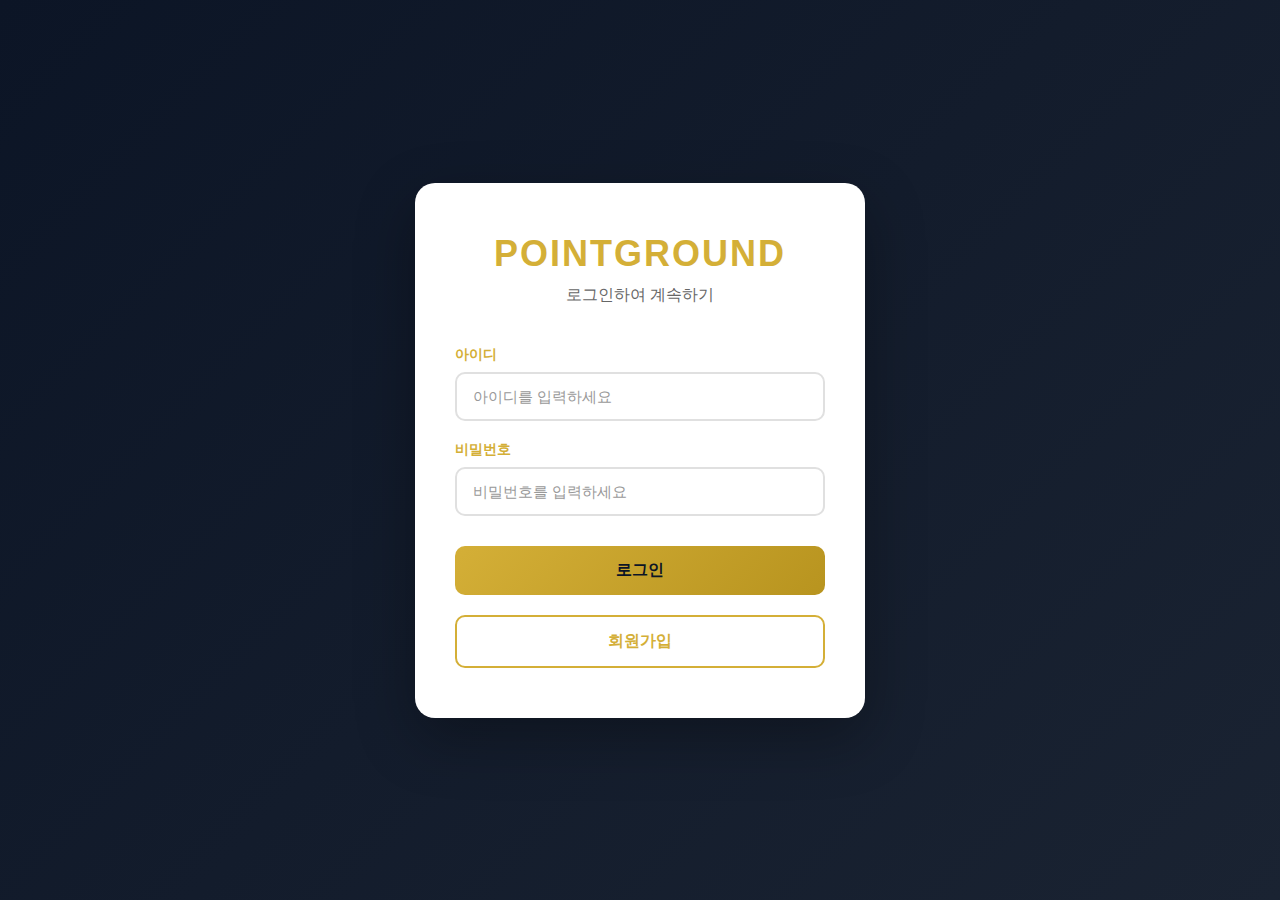
<file: index.html>
<!DOCTYPE html>
<html lang="ko">
    <head>
        <meta charset="UTF-8" />
        <meta name="viewport" content="width=device-width, initial-scale=1.0" />
        <title>POINTGROUND - 로그인</title>
        <link rel="stylesheet" href="styles.css" />
    </head>
    <body>
        <!-- 로그인 화면 -->
        <div class="login-container">
            <div class="login-card">
                <div class="login-header">
                    <h1 class="company-name">POINTGROUND</h1>
                    <p class="login-subtitle">로그인하여 계속하기</p>
                </div>

                <form id="loginForm" class="login-form">
                    <div class="form-group form-group-id">
                        <label for="username">아이디</label>
                        <input
                            type="text"
                            id="username"
                            name="username"
                            placeholder="아이디를 입력하세요"
                            required
                        />
                    </div>

                    <div class="form-group form-group-id">
                        <label for="password">비밀번호</label>
                        <input
                            type="password"
                            id="password"
                            name="password"
                            placeholder="비밀번호를 입력하세요"
                            required
                        />
                    </div>

                    <button type="submit" class="btn btn-login">로그인</button>

                    <button
                        type="button"
                        class="btn btn-signup"
                        id="openSignupBtn"
                    >
                        회원가입
                    </button>
                </form>
            </div>
        </div>

        <!-- 회원가입 모달 -->
        <div class="modal-overlay" id="signupModal" style="display: none">
            <div class="modal-content">
                <div class="modal-header">
                    <h2>회원가입</h2>
                    <button class="close-btn" id="closeModalBtn">✕</button>
                </div>

                <form id="signupForm" class="signup-form">
                    <div class="form-row">
                        <div class="form-group">
                            <label for="signup-username">아이디 *</label>
                            <input
                                type="text"
                                id="signup-username"
                                name="username"
                                placeholder="아이디를 입력하세요"
                                required
                            />
                        </div>
                    </div>

                    <div class="form-row">
                        <div class="form-group">
                            <label for="signup-password">비밀번호 *</label>
                            <input
                                type="password"
                                id="signup-password"
                                name="password"
                                placeholder="비밀번호를 입력하세요"
                                required
                            />
                        </div>
                    </div>

                    <div class="form-row">
                        <div class="form-group">
                            <label for="confirm-password"
                                >비밀번호 확인 *</label
                            >
                            <input
                                type="password"
                                id="confirm-password"
                                name="confirmPassword"
                                placeholder="비밀번호를 다시 입력하세요"
                                required
                            />
                        </div>
                    </div>

                    <div class="form-row">
                        <div class="form-group">
                            <label for="name">이름 *</label>
                            <input
                                type="text"
                                id="name"
                                name="name"
                                placeholder="이름을 입력하세요"
                                required
                            />
                        </div>
                    </div>

                    <div class="form-row">
                        <div class="form-group">
                            <label for="phone">전화번호 *</label>
                            <input
                                type="tel"
                                id="phone"
                                name="phone"
                                placeholder="010-0000-0000"
                                required
                            />
                        </div>
                    </div>

                    <div class="form-row">
                        <div class="form-group">
                            <label for="email">이메일 *</label>
                            <input
                                type="email"
                                id="email"
                                name="email"
                                placeholder="example@email.com"
                                required
                            />
                        </div>
                    </div>

                    <div class="form-row">
                        <div class="form-group">
                            <label for="address">주소 *</label>
                            <input
                                type="text"
                                id="address"
                                name="address"
                                placeholder="주소를 입력하세요"
                                required
                            />
                        </div>
                    </div>

                    <div class="form-row">
                        <div class="form-group">
                            <label for="ssn">주민번호 *</label>
                            <input
                                type="text"
                                id="ssn"
                                name="ssn"
                                placeholder="000000-0000000"
                                required
                            />
                        </div>
                    </div>

                    <div class="form-actions">
                        <button
                            type="button"
                            class="btn btn-cancel"
                            id="cancelSignupBtn"
                        >
                            취소
                        </button>
                        <button type="submit" class="btn btn-submit">
                            가입하기
                        </button>
                    </div>
                </form>
            </div>
        </div>

        <script src="script.js"></script>
    </body>
</html>
</file>
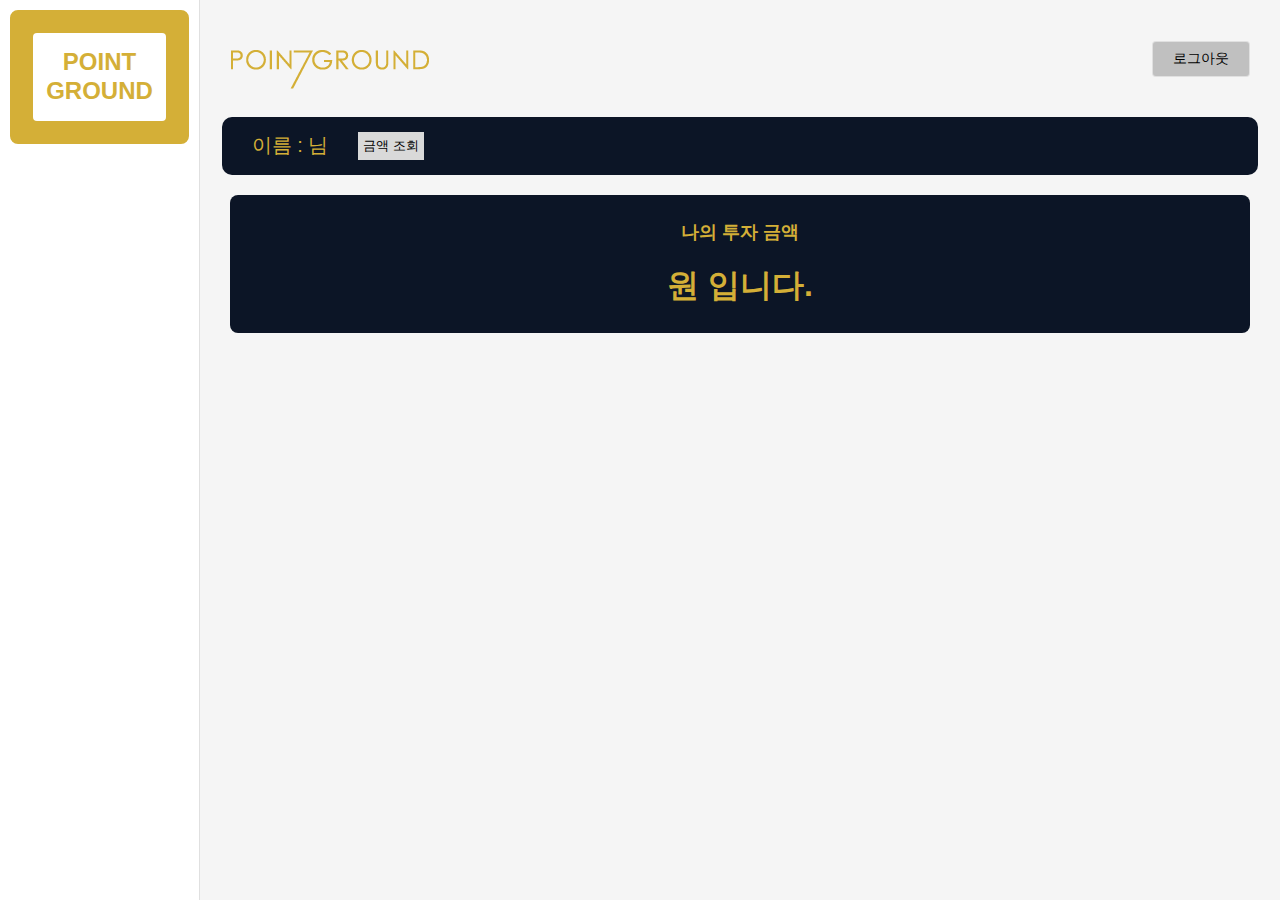
<file: infopage.html>
<!DOCTYPE html>
<html lang="ko">
    <head>
        <meta charset="UTF-8" />
        <meta name="viewport" content="width=device-width, initial-scale=1.0" />
        <title>RENTAL RECIPE - 대시보드</title>
        <link rel="stylesheet" href="infopage.css" />
    </head>
    <body>
        <!-- 사이드바 -->
        <aside class="sidebar">
            <div class="logo">
                <h1>POINT<br />GROUND</h1>
            </div>
        </aside>

        <!-- 메인 콘텐츠 -->
        <main class="main-content">
            <!-- 헤더 -->
            <header class="header">
                <h1><img src="images/logo.png" alt="" /></h1>
                <a href="index.html"
                    ><button class="login-btn">로그아웃</button></a
                >
            </header>

            <!-- 사용자 정보 바 -->
            <div class="user-info-bar">
                <span> 이름 : <span id="id-name"></span>님</span>

                <button class="serch-btn">금액 조회</button>
            </div>

            <!-- 수수료 대시보드 -->
            <div class="dashboard-row">
                <div class="commission-card red">
                    <h3>나의 투자 금액</h3>
                    <div class="today-value">
                        <span id="price"></span>원 입니다.
                    </div>
                </div>
            </div>
        </main>

        <script src="script.js"></script>
    </body>
</html>
</file>
<file: styles.css>
/* 전역 스타일 */
* {
    margin: 0;
    padding: 0;
    box-sizing: border-box;
}

body {
    font-family: -apple-system, BlinkMacSystemFont, "Segoe UI", "Roboto",
        "Oxygen", "Ubuntu", "Cantarell", "Fira Sans", "Droid Sans",
        "Helvetica Neue", sans-serif;
    -webkit-font-smoothing: antialiased;
    -moz-osx-font-smoothing: grayscale;
    background: linear-gradient(135deg, #0c1526 0%, #1a2332 100%);
    min-height: 100vh;
    display: flex;
    align-items: center;
    justify-content: center;
    padding: 20px;
}

/* 로그인 화면 */
.login-container {
    display: flex;
    align-items: center;
    justify-content: center;
    width: 100%;
}

.login-card {
    background: white;
    border-radius: 20px;
    box-shadow: 0 20px 60px rgba(0, 0, 0, 0.3);
    padding: 50px 40px;
    width: 100%;
    max-width: 450px;
    animation: slideUp 0.5s ease-out;
}

@keyframes slideUp {
    from {
        opacity: 0;
        transform: translateY(30px);
    }
    to {
        opacity: 1;
        transform: translateY(0);
    }
}

.login-header {
    text-align: center;
    margin-bottom: 40px;
}

.company-name {
    font-size: 36px;
    font-weight: 800;
    color: #d4af37;
    margin-bottom: 10px;
    letter-spacing: 2px;
}

.login-subtitle {
    color: #666;
    font-size: 16px;
    margin-top: 10px;
}

.login-form {
    display: flex;
    flex-direction: column;
    gap: 20px;
}

.form-group {
    display: flex;
    flex-direction: column;
    gap: 8px;
}

.form-group label {
    font-weight: 600;
    color: #d4af37;
    font-size: 14px;
}

.form-group input {
    width: 500px;
    padding: 14px 16px;
    border: 2px solid #e0e0e0;
    border-radius: 10px;
    font-size: 15px;
    transition: all 0.3s ease;
    outline: none;
}
.form-group-id input {
    width: 370px;
}
.form-group input:focus {
    border-color: #d4af37;
    box-shadow: 0 0 0 3px rgba(212, 175, 55, 0.1);
}

.form-group input::placeholder {
    color: #999;
}

.btn {
    padding: 14px 20px;
    border: none;
    border-radius: 10px;
    font-size: 16px;
    font-weight: 600;
    cursor: pointer;
    transition: all 0.3s ease;
    outline: none;
}

.btn-login {
    background: linear-gradient(135deg, #d4af37 0%, #b8941f 100%);
    color: #0c1526;
    margin-top: 10px;
}

.btn-login:hover {
    transform: translateY(-2px);
    box-shadow: 0 10px 25px rgba(212, 175, 55, 0.4);
}

.btn-login:active {
    transform: translateY(0);
}

.btn-signup {
    background: white;
    color: #d4af37;
    border: 2px solid #d4af37;
}

.btn-signup:hover {
    background: #d4af37;
    color: #0c1526;
    transform: translateY(-2px);
    box-shadow: 0 10px 25px rgba(212, 175, 55, 0.3);
}

.btn-signup:active {
    transform: translateY(0);
}

/* 모달 스타일 */
.modal-overlay {
    position: fixed;
    top: 0;
    left: 0;
    right: 0;
    bottom: 0;
    background: rgba(0, 0, 0, 0.6);
    display: flex;
    align-items: center;
    justify-content: center;
    z-index: 1000;
    padding: 20px;
    animation: fadeIn 0.3s ease-out;
    backdrop-filter: blur(5px);
}

@keyframes fadeIn {
    from {
        opacity: 0;
    }
    to {
        opacity: 1;
    }
}

.modal-content {
    background: white;
    border-radius: 20px;
    width: 100%;
    max-width: 600px;
    max-height: 90vh;
    overflow-y: auto;
    box-shadow: 0 20px 60px rgba(0, 0, 0, 0.3);
    animation: slideUpModal 0.3s ease-out;
}

@keyframes slideUpModal {
    from {
        opacity: 0;
        transform: translateY(50px);
    }
    to {
        opacity: 1;
        transform: translateY(0);
    }
}

.modal-header {
    display: flex;
    justify-content: space-between;
    align-items: center;
    padding: 30px 40px 20px;
    border-bottom: 2px solid #f0f0f0;
    position: sticky;
    top: 0;
    background: white;
    z-index: 10;
    border-radius: 20px 20px 0 0;
}

.modal-header h2 {
    font-size: 28px;
    font-weight: 700;
    color: #d4af37;
}

.close-btn {
    background: none;
    border: none;
    font-size: 28px;
    cursor: pointer;
    color: #999;
    transition: all 0.3s ease;
    width: 40px;
    height: 40px;
    border-radius: 50%;
    display: flex;
    align-items: center;
    justify-content: center;
}

.close-btn:hover {
    color: #d4af37;
    background: rgba(212, 175, 55, 0.1);
    transform: rotate(90deg);
}

.signup-form {
    padding: 30px 40px 40px;
    display: flex;
    flex-direction: column;
    gap: 20px;
}

.form-row {
    display: flex;
    gap: 20px;
}

.form-actions {
    display: flex;
    gap: 15px;
    margin-top: 20px;
    padding-top: 20px;
    border-top: 2px solid #f0f0f0;
}

.btn-cancel {
    flex: 1;
    background: white;
    color: #666;
    border: 2px solid #e0e0e0;
}

.btn-cancel:hover {
    background: #f5f5f5;
    border-color: #ccc;
}

.btn-submit {
    flex: 1;
    background: linear-gradient(135deg, #d4af37 0%, #b8941f 100%);
    color: #0c1526;
}

.btn-submit:hover {
    transform: translateY(-2px);
    box-shadow: 0 10px 25px rgba(212, 175, 55, 0.4);
}

.btn-submit:active,
.btn-cancel:active {
    transform: translateY(0);
}

/* 스크롤바 스타일링 */
.modal-content::-webkit-scrollbar {
    width: 8px;
}

.modal-content::-webkit-scrollbar-track {
    background: #f1f1f1;
    border-radius: 0 20px 20px 0;
}

.modal-content::-webkit-scrollbar-thumb {
    background: linear-gradient(135deg, #d4af37 0%, #b8941f 100%);
    border-radius: 10px;
}

.modal-content::-webkit-scrollbar-thumb:hover {
    background: linear-gradient(135deg, #b8941f 0%, #d4af37 100%);
}

/* 반응형 디자인 */
@media (max-width: 640px) {
    .modal-header {
        padding: 20px 25px 15px;
    }

    .modal-header h2 {
        font-size: 24px;
    }

    .signup-form {
        padding: 20px 25px 30px;
    }

    .form-row {
        flex-direction: column;
    }
    .form-group input {
        width: 300px;
    }
    .form-group-id input {
        width: 350px;
    }
}

@media (max-width: 500px) {
    .login-card {
        padding: 40px 30px;
    }

    .company-name {
        font-size: 28px;
    }
}

@media (max-width: 480px) {
    .modal-content {
        max-height: 95vh;
    }
}
</file>
<file: infopage.css>
* {
    margin: 0;
    padding: 0;
    box-sizing: border-box;
}

body {
    font-family: "Segoe UI", Tahoma, Geneva, Verdana, sans-serif;
    background-color: #f5f5f5;
    display: flex;
    min-height: 100vh;
}

/* 사이드바 스타일 */
.sidebar {
    width: 200px;
    background-color: #ffffff;
    border-right: 1px solid #e0e0e0;
    display: flex;
    flex-direction: column;
    position: fixed;
    height: 100vh;
    overflow-y: auto;
}

.logo {
    padding: 20px;
    background: linear-gradient(135deg, #d4af37 0%, #d4af37 100%);
    border: 3px solid #d4af37;
    margin: 10px;
    border-radius: 8px;
}

.logo h1 {
    color: #d4af37;
    font-size: 24px;
    font-weight: bold;
    background-color: white;
    padding: 15px 10px;
    text-align: center;
    line-height: 1.2;
    border-radius: 4px;
}

.menu {
    flex: 1;
    padding: 10px 0;
}

.menu-item {
    display: flex;
    align-items: center;
    padding: 12px 20px;
    color: #666;
    text-decoration: none;
    cursor: pointer;
    transition: all 0.3s;
    position: relative;
}

.menu-item:hover {
    background-color: #f5f5f5;
    color: #00bcd4;
}

.menu-item.active {
    background-color: #e0f7fa;
    color: #00bcd4;
    border-left: 3px solid #00bcd4;
}

.menu-item .icon {
    margin-right: 10px;
    font-size: 18px;
}

.menu-item .arrow {
    margin-left: auto;
    font-size: 18px;
}

.sidebar-footer {
    padding: 10px;
    background-color: #666;
}

.home-btn {
    display: flex;
    align-items: center;
    justify-content: center;
    padding: 12px;
    color: white;
    text-decoration: none;
    font-size: 14px;
}

.home-btn .icon {
    margin-right: 8px;
}
.serch-btn {
    padding: 5px;
    border: none;
    cursor: pointer;
    background-color: #d9d9d9;
}
/* 메인 콘텐츠 스타일 */
.main-content {
    margin-left: 200px;
    flex: 1;
    padding: 0;
}

.header {
    padding: 20px 30px;
    display: flex;
    justify-content: space-between;
    align-items: center;
}
.header h1 img {
    padding-top: 30px;
}
.login-btn {
    background-color: #c0c0c0;
    border: 1px solid rgba(255, 255, 255, 0.5);
    padding: 8px 20px;
    border-radius: 4px;
    cursor: pointer;
    font-size: 14px;
    transition: all 0.3s;
}

.login-btn:hover {
    background-color: rgba(255, 255, 255, 0.4);
}

.user-info-bar {
    background: #0c1526;
    margin: 0 auto;
    padding: 15px 30px;
    color: #d4af37;
    display: flex;
    gap: 30px;
    font-size: 20px;
    width: 96%;
    border-radius: 10px;
}

/* 대시보드 행 */
.dashboard-row {
    display: grid;
    gap: 20px;
    text-align: center;
    padding: 20px 30px;
}

.commission-card {
    padding: 25px;
    border-radius: 8px;
    color: white;
}

.commission-card.blue {
    background: linear-gradient(135deg, #42a5f5 0%, #2196f3 100%);
}

.commission-card.red {
    background: #0c1526;
    color: #d4af37;
}

.commission-card h3 {
    font-size: 18px;
    margin-bottom: 20px;
}

.commission-item {
    display: flex;
    justify-content: space-between;
    align-items: center;
    margin-bottom: 15px;
    font-size: 16px;
}

.today-value {
    font-size: 32px;
    font-weight: bold;
    margin-top: 10px;
}

/* 반응형 디자인 */
@media (max-width: 1200px) {
    .dashboard-row,
    .info-row {
        grid-template-columns: 1fr;
    }
}

@media (max-width: 768px) {
    .sidebar {
        transform: translateX(-100%);
        transition: transform 0.3s;
    }

    .sidebar.active {
        transform: translateX(0);
    }

    .main-content {
        margin-left: 0;
    }

    .user-info-bar {
        flex-direction: column;
        gap: 10px;
    }
}

/* 스크롤바 스타일 */
.sidebar::-webkit-scrollbar {
    width: 6px;
}

.sidebar::-webkit-scrollbar-track {
    background: #f1f1f1;
}

.sidebar::-webkit-scrollbar-thumb {
    background: #00bcd4;
    border-radius: 3px;
}

.sidebar::-webkit-scrollbar-thumb:hover {
    background: #00acc1;
}
</file>
